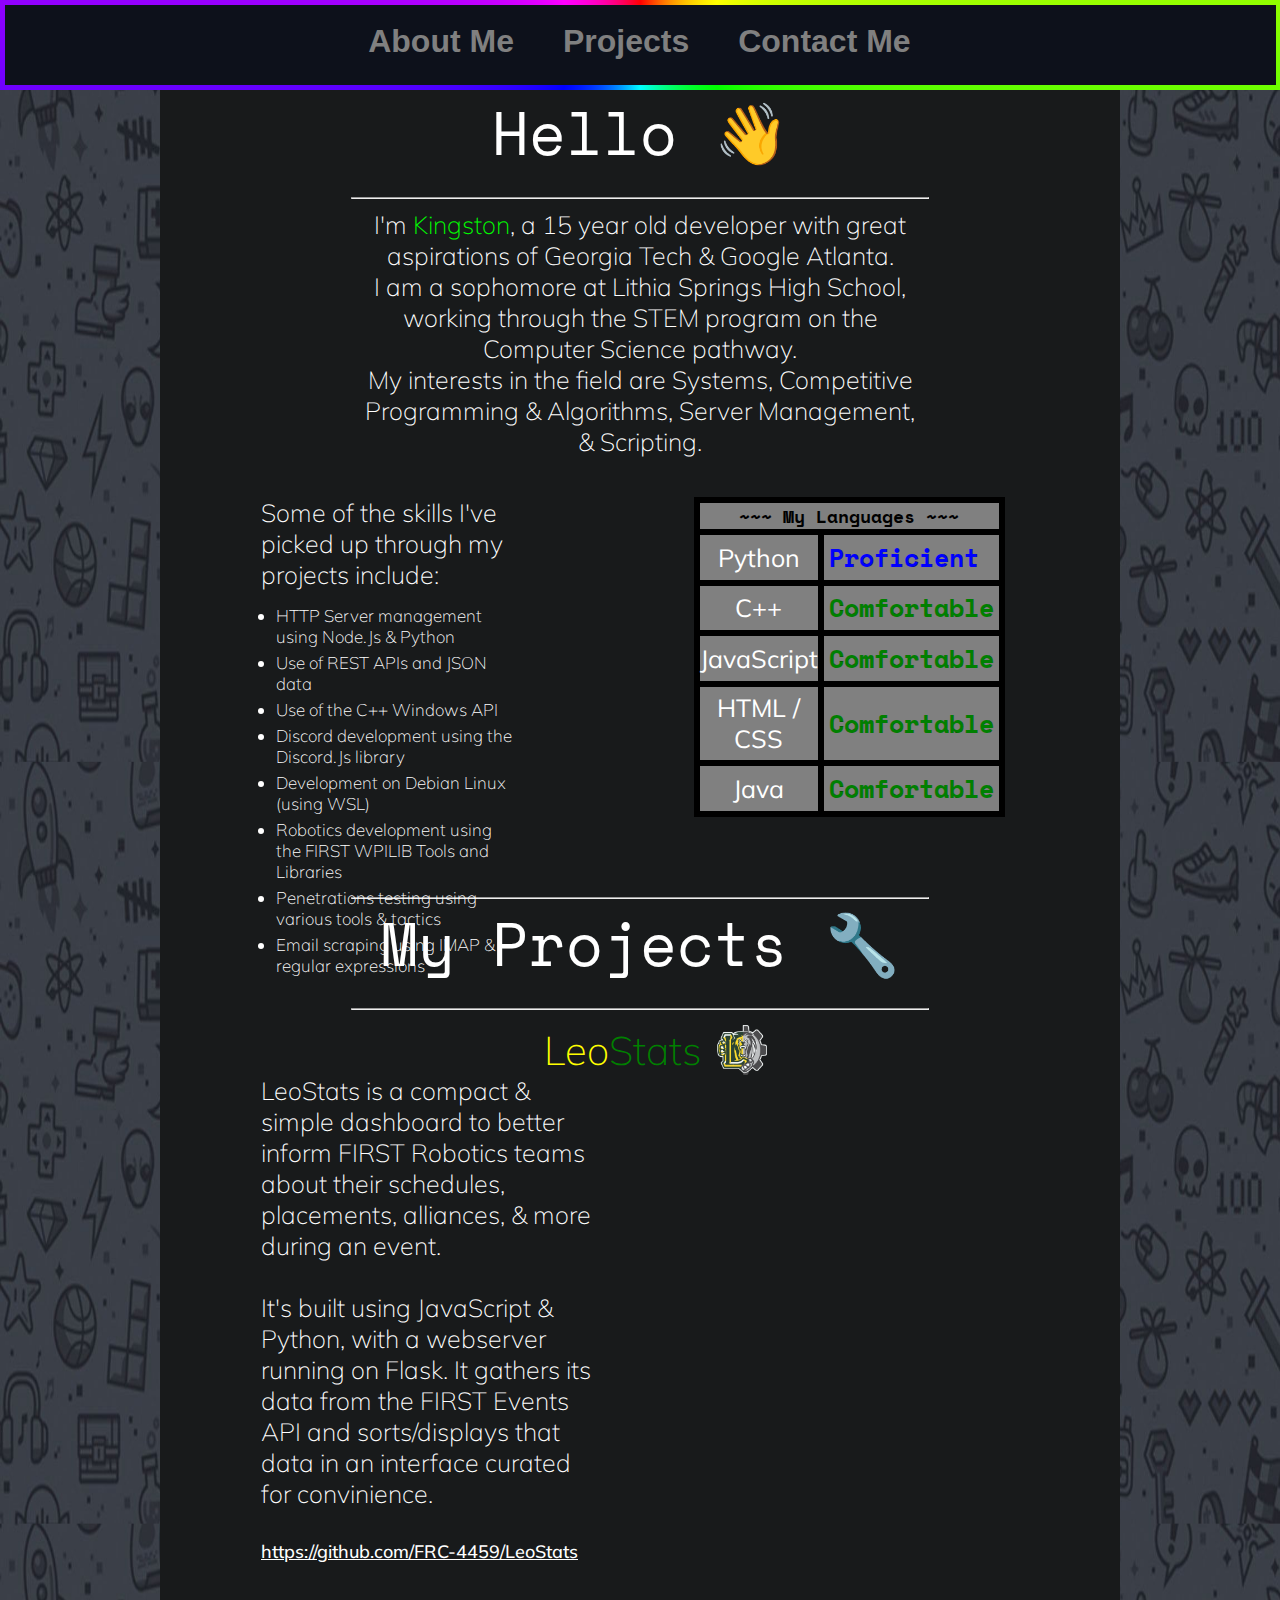
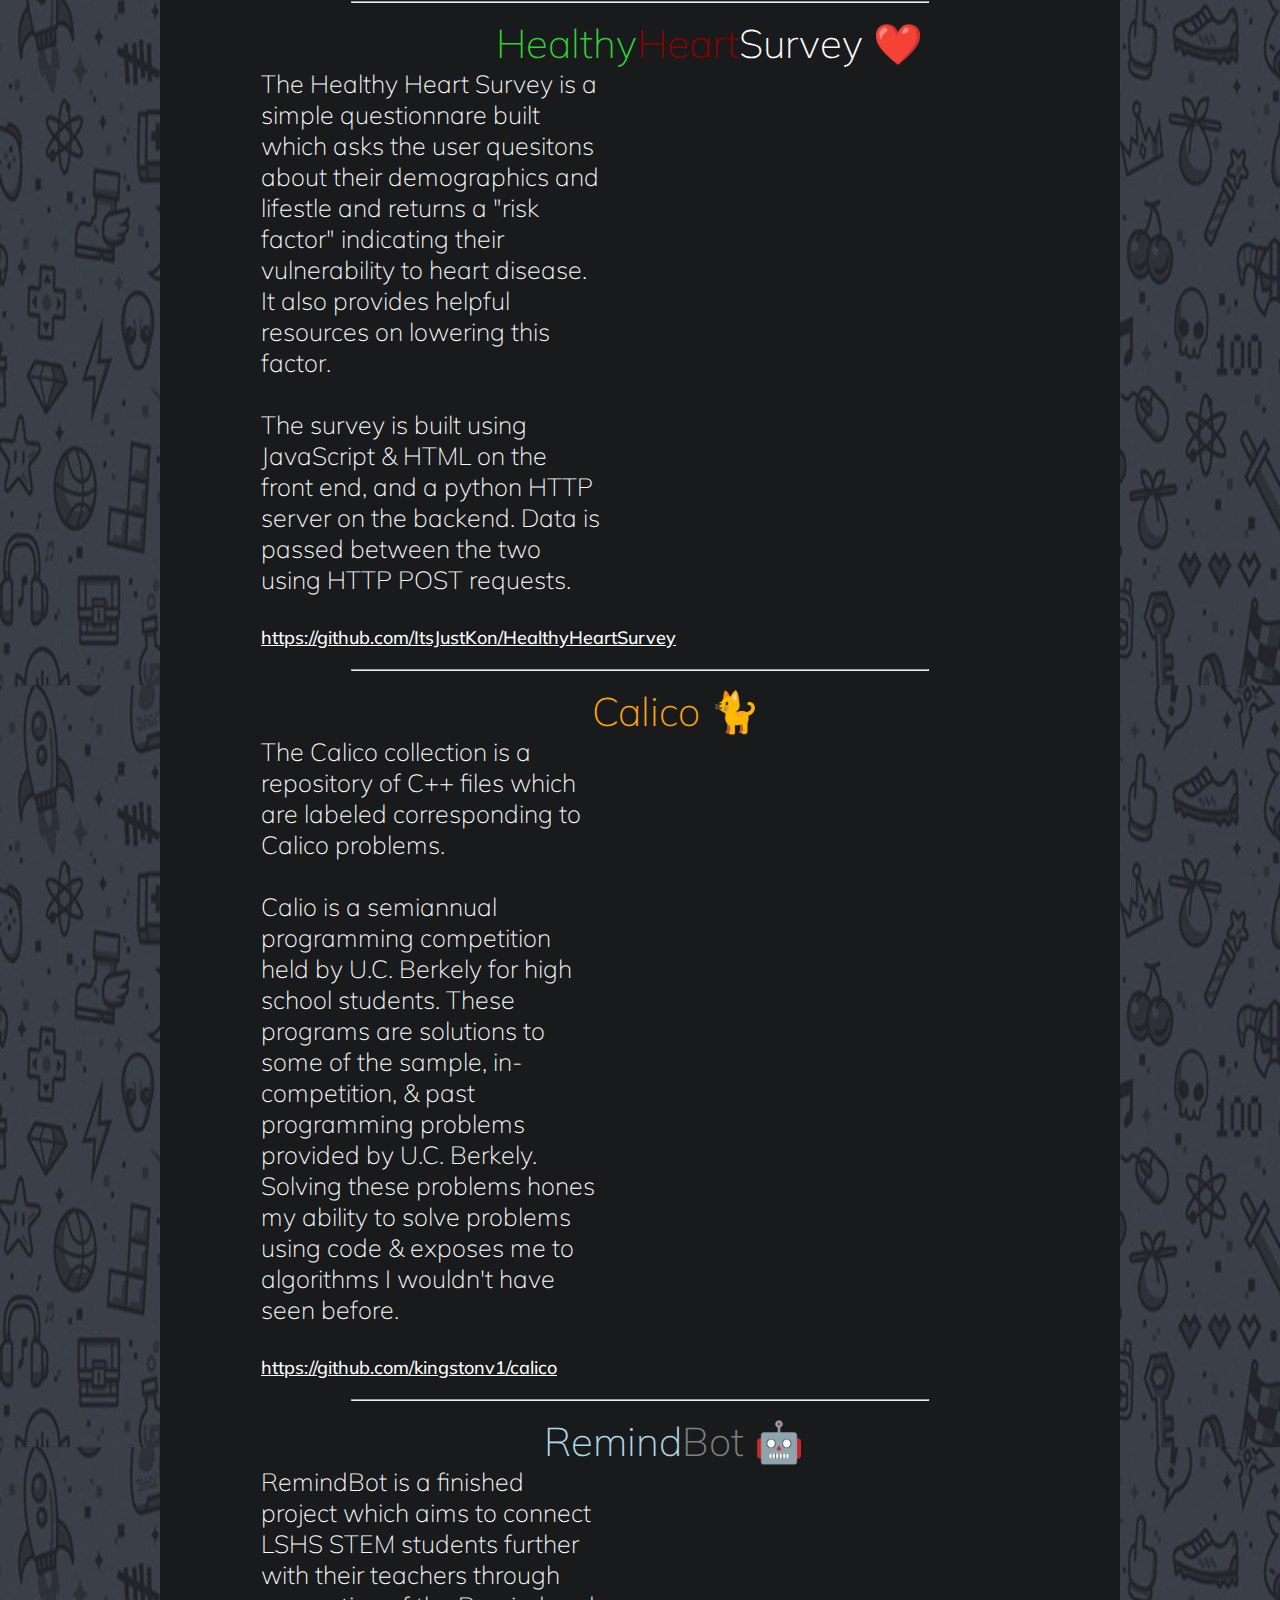
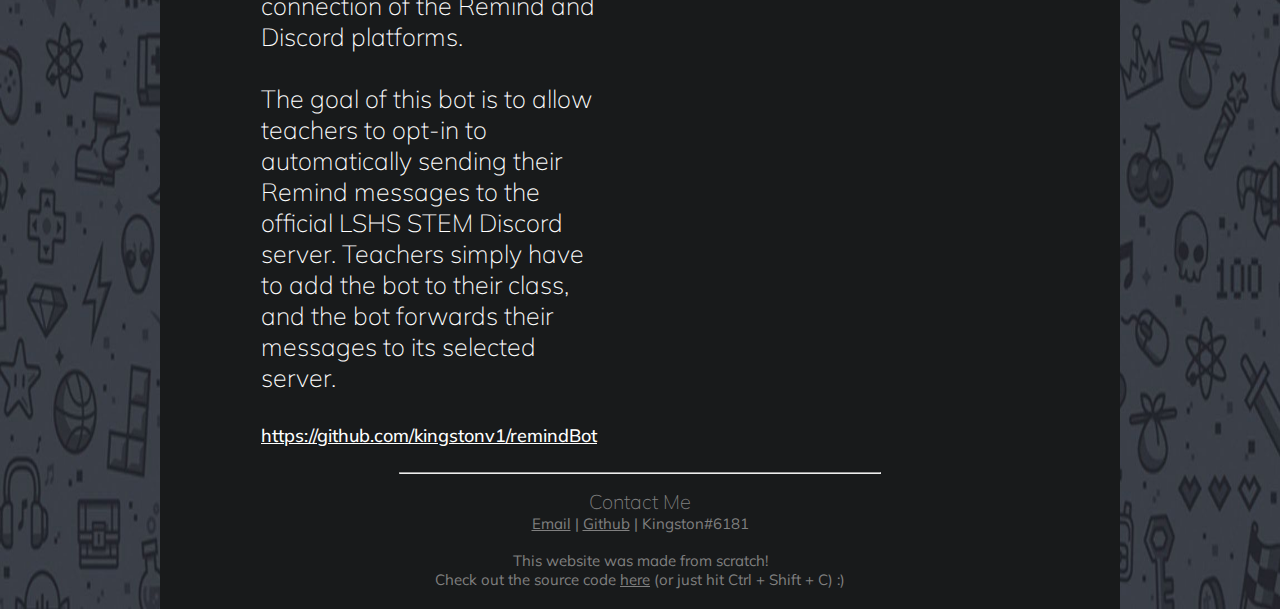
<file: index.html>
<!DOCTYPE html>

<!-- 
            To Do:
            ! Add gifs of projects working to side of entries!!!!!
            ! Projects Dropdown menu to scroll to specific project
            ? Background image to left/right of page content? 
            * Links to the web projects once I find hosting
-->


<head>
    <link rel="stylesheet" href="styles.css">
    
    <title>ProjectK</title>
    
    <link rel="shortcut icon" type="image/x-icon" href="./assets/favicon.ico" />
    <link rel="stylesheet" href="https://fonts.googleapis.com/css?family=Space+Mono|Muli">
    
    <meta charset="UTF-8">
    <meta name="description" content="Kingston Vastine's CS Portfolio">
    <meta name="author" content="Kingston Vastine">
    <!-- <meta name="viewport" content="width=device-width, initial-scale=1.0"> -->
</head>

<body style="background-image: url('./assets/background.jpg'); background-repeat: round;">
    <div class="navbar">
        <div class="option" id="aboutme" style="margin-left: 27%;">
            <h6>About Me</h6>
        </div>
    
        <div class="option" id="projects">
            <h6>Projects</h6>
        </div>
    
        <div class="option" id="contact">
            <h6>Contact Me</h6>
        </div>
    </div>
    <div class="page">
        
        <div class="main" id="main">
            <h1 id="top">Hello 👋</h1>
            <hr class="seperator">
            <div class="aboutentry">
                <p style="text-align: center;">
                    I'm 
                    <span style="color: lime;">Kingston</span>, 
                    a 15 year old developer with great aspirations of Georgia Tech & Google Atlanta.
                    <br>
                    I am a sophomore at Lithia Springs High School, working through the STEM program on the Computer Science pathway.
                    <br>
                    My interests in the field are Systems, Competitive Programming & Algorithms, Server Management, & Scripting.
                </p>
            </div>

            <div class="entry" id="skillset" style="margin-top: 40px; margin-bottom: 30px; width: 78%; height: 320px; display:flex">
                <div style="width: 400px;">
                    <p>
                        Some of the skills I've picked up through my projects include:
                        <ul>
                            <li>HTTP Server management using Node.Js & Python</li>
                            <li>Use of REST APIs and JSON data</li>
                            <li>Use of the C++ Windows API</li>
                            <li>Discord development using the Discord.Js library</li>
                            <li>Development on Debian Linux (using WSL)</li>
                            <li>Robotics development using the FIRST WPILIB Tools and Libraries</li>
                            <li>Penetrations testing using various tools & tactics</li>
                            <li>Email scraping using IMAP & regular expressions</li>
                        </ul>
                    </p>
                </div>

                <table class="languages">
                    <thead>
                        <tr>
                            <th colspan="2" style="font-family: 'Space Mono'; font-size: 18px;">~~~ My Languages ~~~</th>
                        </tr>
                    </thead>
        
                    <tbody>
                        <tr>
                            <td>
                                <h1>Python</h1>
                            </td>
                            <td>
                                <div class="experience">
                                    <p><span style="color: blue;">Proficient</span></p>
                                </div>
                            </td>
                        </tr>
                        <tr>
                            <td>
                                <h1>C++</h1>
                            </td>
                            <td>
                                <div class="experience">
                                    <p><span style="color: green;">Comfortable</span></p>
                                </div>
                            </td>
                        </tr>
                        <tr>
                            <td>
                                <h1>JavaScript</h1>
                            </td>
                            <td>
                                <div class="experience">
                                    <p><span style="color: green;">Comfortable</span></p>
                                </div>
                            </td>
                        </tr>
                        <tr>
                            <td>
                                <h1>HTML / CSS</h1>
                            </td>
                            <td>
                                <div class="experience">
                                    <p><span style="color: green;">Comfortable</span></p>
                                </div>
                            </td>
                        </tr>
                        <tr>
                            <td>
                                <h1>Java</h1>
                            </td>
                            <td>
                                <div class="experience">
                                    <p><span style="color: green;">Comfortable</span></p>
                                </div>
                            </td>
                        </tr>
                    </tbody>
                </table>
            </div>
            
        <hr class="seperator" style="margin-top: 80px;">

        <h1 id="projs">My Projects 🔧</h1>

        <hr class="seperator">

            <div style="margin-top: 15px; width: 100%;">
                <h2 style="float: left; margin-left: 40%; margin-right: 15px;">
                    <span style="color: yellow;">Leo</span><span style="color: green;">Stats</span>
                </h2>
                <img src="./assets/Leotechs Logo.png" alt="Lithia Springs High School Robotics Team Logo" style="width: 50px; height: 50px; float: left;">
            </div>

            <div class="entry">
                <p style="float: left;">
                    LeoStats is a compact & simple dashboard to better inform FIRST Robotics teams about their
                    schedules, placements, alliances, & more during an event.
                    <br><br>
                    It's built using JavaScript & Python, with a webserver running on Flask. It gathers its data from the FIRST Events API
                    and sorts/displays that data in an interface curated for convinience.
                    <br><br>
                </p>
                <a  href="https://github.com/FRC-4459/LeoStats" target="_blank">
                    https://github.com/FRC-4459/LeoStats
                </a>
            </div>
            
            <!-- <div>
                <img src="./assets/project.gif" width="250" height="144" >
                <img src="./assets/project.gif" width="250" height="144">
            </div> -->
            <br>
            <hr class="seperator">

            
            <div style="margin-top: 15px; width: 100%;">
                <h2 style="float: left; margin-left: 35%; margin-right: 15px;">
                    <span style="color: limegreen;">Healthy</span><span style="color: darkred;">Heart</span>Survey ❤️
                </h2>
            </div>
            
            <div class="entry">
                <p>
                    The Healthy Heart Survey is a simple questionnare built which asks the user quesitons
                    about their demographics and lifestle and returns a "risk factor" indicating their 
                    vulnerability to heart disease. It also provides helpful resources on lowering this
                    factor.
                    <br><br>
                    The survey is built using JavaScript & HTML on the front end, and a python HTTP server on the backend.
                    Data is passed between the two using HTTP POST requests.
                    <br><br> 
                </p>
                <a  href="https://github.com/ItsJustKon/HealthyHeartSurvey" target="_blank">
                    https://github.com/ItsJustKon/HealthyHeartSurvey
                </a>
            </div>

            <hr class="seperator">

            <div style="margin-top: 15px; width: 100%;">
                <h2 style="float: left; margin-left: 45%; margin-right: 15px;">
                    <span style="color: orange;">Calico</span> 🐈
                </h2>
            </div>
            
            <div class="entry">
                <p>
                    The Calico collection is a repository of C++ files which are labeled
                    corresponding to Calico problems.
                    <br><br>
                    Calio is a semiannual programming competition held by U.C. Berkely for high school students.
                    These programs are solutions to some of the sample, in-competition, & past programming problems
                    provided by U.C. Berkely. Solving these problems hones my ability to solve problems using code
                    & exposes me to algorithms I wouldn't have seen before.
                    <br><br>
                </p>
                <a  href="https://github.com/kingstonv1/calico" target="_blank">
                    https://github.com/kingstonv1/calico
                </a>
            </div>
            
            <hr class="seperator">

            <div style="margin-top: 15px; width: 100%;">
                <h2 style="float: left; margin-left: 40%; margin-right: 15px;">
                    <span style="color: lightblue;">Remind</span><span style="color: grey;">Bot</span> 🤖
                </h2>
            </div>
            
            <div class="entry">
                <p>
                    RemindBot is a finished project which aims to connect LSHS STEM students further with their teachers
                    through connection of the Remind and Discord platforms.
                    <br><br>
                    The goal of this bot is to allow teachers to opt-in to automatically sending their Remind
                    messages to the official LSHS STEM Discord server. Teachers simply have to add the bot to
                    their class, and the bot forwards their messages to its selected server.
                    <br><br>
                </p>
                <a  href="https://github.com/kingstonv1/remindBot" target="_blank">
                    https://github.com/kingstonv1/remindBot
                </a>
            </div>

            <hr style="width: 50%; margin-left: auto; margin-right: auto; background-color: green; margin-top: 25px;">
            <div style="width: 100%; text-align: center; padding-bottom: 20px;" id="contactinfo">
                <p1 style="margin-top: 15px; margin-left: auto; margin-right: auto;">Contact Me</p1>
                
                <br>
                <a href="mailto:kingstongise@gmail.com" target="_blank">Email</a>
                <p> | </p>
                <a href="http://github.com/kingstonv1" target="_blank">Github</a>
                <p> | </p>
                <a>Kingston#6181</a>
                
                <br><br>

                <p>This website was made from scratch! <br>
                    Check out the source code 
                    <a href="http://github.com/kingstonv1/portfolio" target="_blank">here</a> 
                    (or just hit Ctrl + Shift + C) :)
                </p>
            </div>
    </div>

    <script src="./scripts/main.js"></script>
</body>
</file>
<file: styles.css>
* {
    padding: 0;
    margin: 0;
}

@keyframes rotate {
    to {
        --angle: 360deg;
    }
}

@property --angle {
    syntax: "<angle>";
    initial-value: 0deg;
    inherits: false;
}

html {
    min-width: 550px;
    position: relative;
}

.navbar {
    overflow: hidden;
    position: absolute;
    top: 0;
    background-color: rgb(13, 17, 27);
    height: 80px;
    width: 99.3%;

    --angle: 0deg;
    border: 5px solid;
    border-image: conic-gradient(from var(--angle), red, yellow, lime, aqua, blue, magenta, red) 1;
    animation: 8s rotate linear infinite;
}


.option {
    display: inline-block;
    padding-left: 20px;
    padding-right: 25px;
    height: 80px;
    width: auto;
    margin: auto;
    cursor: pointer;
}

.option h6 {
    color: grey;
    font: large, bold;
    font-size: xx-large;
    font-family: Verdana, Geneva, Tahoma, sans-serif;
    padding: 18px 0;
}

.option:hover {
    box-shadow: inset 0 0 0 100px rgba(10, 10, 10);
}

.icon {
    float: right;
    cursor: pointer;
    padding-left: 15px;
    padding-right: 15px;
    height: 75px;
    width: 70px;
    background-color: grey;
    border: 3px solid black;
}

.icon img {
    margin: auto;
    display: block;
    max-width: 50px;
    max-height: 50px;
    margin-top: 13px;
    margin-bottom: 10px;
}


.page {
    height: 100%;
    width: 75%;
    margin: 0;
    margin-left: 12.5%;
    background-color: rgb(24, 26, 27);
}

.main {
    margin-top: 88px;
}

.aboutentry {
    width: 60%; 
    margin-left: 20%; 
    margin-right: 250px; 
    margin-top: 10px;
    height: auto;
    position: relative;
}

.aboutentry p {
    color: white;
    text-align: center;
    font-size: 25px;
    font-weight: 200;
    font-family: 'Muli';
    padding-left: 5px;
    padding-right: 5px;
}

.entry {
    width: 350px;
    height: auto;
    margin-left: 10%;
}

.entry p {
    color: white;
    text-align: left;
    font-size: 25px;
    font-weight: 200;
    font-family: 'Muli';
    padding-left: 5px;
    padding-right: 5px;
}

.entry ul {
    margin-top: 15px;
    margin-left: 20px;
    width: auto;
}

.entry li {
    color: white;
    font-size: 17px;
    font-weight: 100;
    font-family: 'Muli';
    padding-bottom: 5px;
}

.entry a {
    font-family: 'Muli';
    font-size: 18px;
    font-weight: 500;
    color: white;
    margin-left: 5px;
}

.entry a:hover {
    color: aquamarine;
}

.seperator {
    width: 60%;
    margin-left: auto;
    margin-right: auto;
    margin-top: 20px;
}

.experience p {
    text-align: center;
}

.languages {
    background-color: gray;
    border: 4px solid black;
    margin-left: 24%;
    width: 400px;
    height: 100%;
    float: left;
}

.languages p {
    font-family: 'Space Mono';
    font-size: 25px;
    font-weight: 800;
    -webkit-text-stroke-width: 0.1px;
    -webkit-text-stroke-color: black;
}

.languages h1 {
    font-family: 'Muli';
    font-weight: 400;
    font-size: 25px;
    text-align: center;
}

.languagediv:hover {
    box-shadow: inset 0 0 0 100px rgba(10, 10, 10);
}

.vl {
    position: absolute;
    border-left: 6px solid black;
    margin-left: 225px;
    height: 256px;
}

h1 {
    color: white;
    text-align: center;
    font-size: 60px;
    font-weight: 300;
    font-family: 'Space Mono';
    position: relative;
}

h2 {
    color: white;
    text-align: center;
    font-size: 40px;
    font-weight: 200;
    font-family: 'Muli';
}

p1 {
    color: grey;
    text-align: center;
    font-size: 20px;
    font-weight: 200;
    font-family: 'Muli';
    display: inline-block;
}

p {
    color: grey;
    font-family: 'Muli';
    font-size: 15px;
    text-align: center;
    display: inline-block;
}

a {
    color: grey;
    font-family: 'Muli';
    font-size: 15px;
    text-align: center;
    display: inline-block;
    cursor: pointer;
}

table, th, td {
    border: 6px solid;
    border-collapse: collapse;
}
</file>
